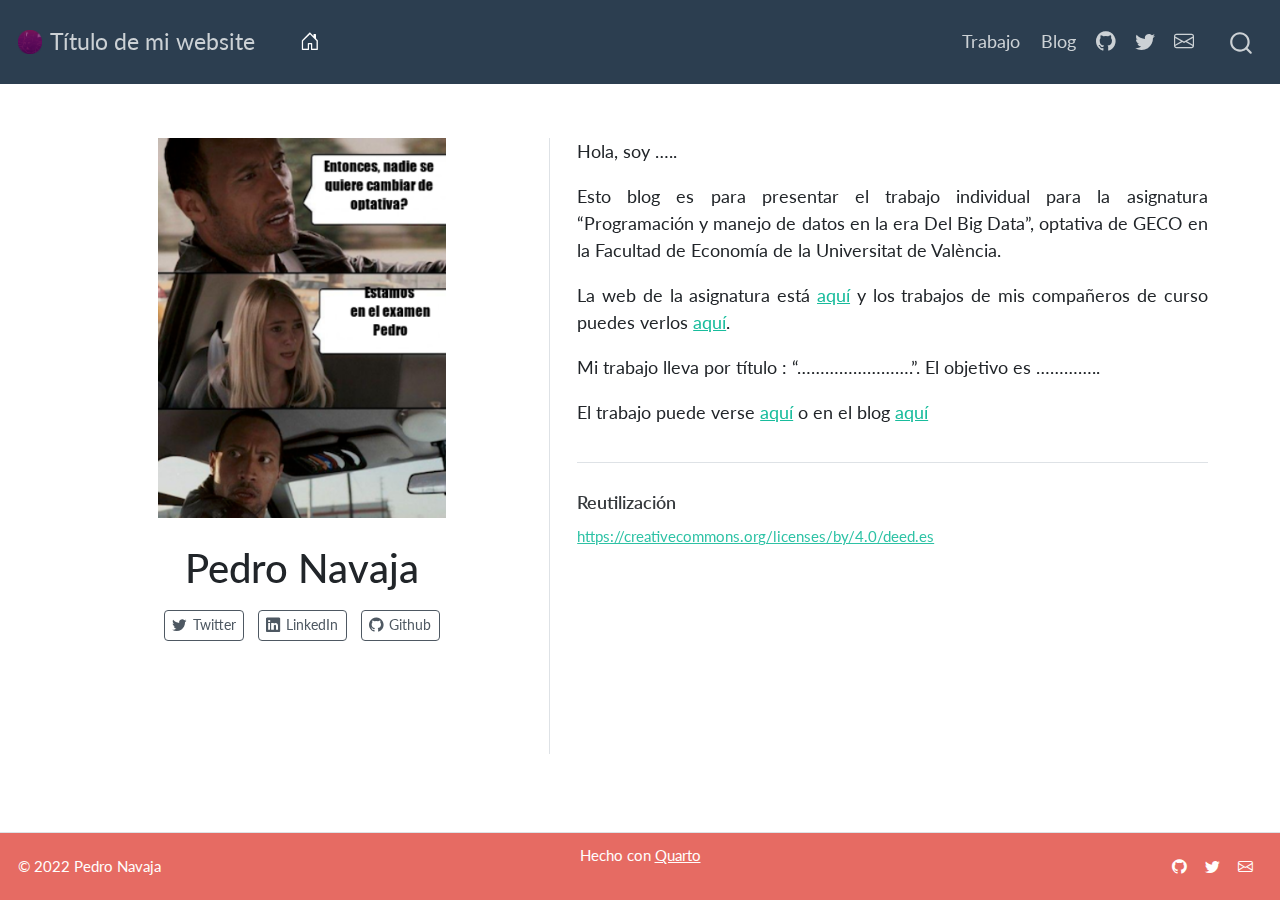
<file: docs/index.html>
<!DOCTYPE html>
<html xmlns="http://www.w3.org/1999/xhtml" lang="es" xml:lang="es"><head>

<meta charset="utf-8">
<meta name="generator" content="quarto-1.2.269">

<meta name="viewport" content="width=device-width, initial-scale=1.0, user-scalable=yes">


<title>Título de mi website - Pedro Navaja</title>
<style>
code{white-space: pre-wrap;}
span.smallcaps{font-variant: small-caps;}
div.columns{display: flex; gap: min(4vw, 1.5em);}
div.column{flex: auto; overflow-x: auto;}
div.hanging-indent{margin-left: 1.5em; text-indent: -1.5em;}
ul.task-list{list-style: none;}
ul.task-list li input[type="checkbox"] {
  width: 0.8em;
  margin: 0 0.8em 0.2em -1.6em;
  vertical-align: middle;
}
</style>


<script src="site_libs/quarto-nav/quarto-nav.js"></script>
<script src="site_libs/quarto-nav/headroom.min.js"></script>
<script src="site_libs/clipboard/clipboard.min.js"></script>
<script src="site_libs/quarto-search/autocomplete.umd.js"></script>
<script src="site_libs/quarto-search/fuse.min.js"></script>
<script src="site_libs/quarto-search/quarto-search.js"></script>
<meta name="quarto:offset" content="./">
<link href="./my_favicon.png" rel="icon" type="image/png">
<script src="site_libs/quarto-html/quarto.js"></script>
<script src="site_libs/quarto-html/popper.min.js"></script>
<script src="site_libs/quarto-html/tippy.umd.min.js"></script>
<link href="site_libs/quarto-html/tippy.css" rel="stylesheet">
<link href="site_libs/quarto-html/quarto-syntax-highlighting.css" rel="stylesheet" id="quarto-text-highlighting-styles">
<script src="site_libs/bootstrap/bootstrap.min.js"></script>
<link href="site_libs/bootstrap/bootstrap-icons.css" rel="stylesheet">
<link href="site_libs/bootstrap/bootstrap.min.css" rel="stylesheet" id="quarto-bootstrap" data-mode="light">
<script id="quarto-search-options" type="application/json">{
  "location": "navbar",
  "copy-button": true,
  "collapse-after": 3,
  "panel-placement": "end",
  "type": "overlay",
  "limit": 20,
  "language": {
    "search-no-results-text": "Sin resultados",
    "search-matching-documents-text": "documentos encontrados",
    "search-copy-link-title": "Copiar el enlace en la búsqueda",
    "search-hide-matches-text": "Ocultar resultados adicionales",
    "search-more-match-text": "resultado adicional en este documento",
    "search-more-matches-text": "resultados adicionales en este documento",
    "search-clear-button-title": "Borrar",
    "search-detached-cancel-button-title": "Cancelar",
    "search-submit-button-title": "Enviar"
  }
}</script>


<link rel="stylesheet" href="my_styles.css">
</head>

<body class="nav-fixed">

<div id="quarto-search-results"></div>
  <header id="quarto-header" class="headroom fixed-top">
    <nav class="navbar navbar-expand-lg navbar-dark ">
      <div class="navbar-container container-fluid">
      <div class="navbar-brand-container">
    <a href="./index.html" class="navbar-brand navbar-brand-logo">
    <img src="./my_favicon.png" alt="" class="navbar-logo">
    </a>
    <a class="navbar-brand" href="./index.html">
    <span class="navbar-title">Título de mi website</span>
    </a>
  </div>
          <button class="navbar-toggler" type="button" data-bs-toggle="collapse" data-bs-target="#navbarCollapse" aria-controls="navbarCollapse" aria-expanded="false" aria-label="Toggle navigation" onclick="if (window.quartoToggleHeadroom) { window.quartoToggleHeadroom(); }">
  <span class="navbar-toggler-icon"></span>
</button>
          <div class="collapse navbar-collapse" id="navbarCollapse">
            <ul class="navbar-nav navbar-nav-scroll me-auto">
  <li class="nav-item compact">
    <a class="nav-link active" href="./index.html" aria-current="page"><i class="bi bi-house-door" role="img">
</i> 
 <span class="menu-text"></span></a>
  </li>  
</ul>
            <ul class="navbar-nav navbar-nav-scroll ms-auto">
  <li class="nav-item">
    <a class="nav-link" href="./my_trabajo_BigData.html">
 <span class="menu-text">Trabajo</span></a>
  </li>  
  <li class="nav-item">
    <a class="nav-link" href="./blog.html">
 <span class="menu-text">Blog</span></a>
  </li>  
  <li class="nav-item compact">
    <a class="nav-link" href="https://github.com/<tu-usuario-github>"><i class="bi bi-github" role="img">
</i> 
 <span class="menu-text"></span></a>
  </li>  
  <li class="nav-item compact">
    <a class="nav-link" href="https://twitter.com/<tu-usuario-twitter>"><i class="bi bi-twitter" role="img">
</i> 
 <span class="menu-text"></span></a>
  </li>  
  <li class="nav-item compact">
    <a class="nav-link" href="mailto:<tu-mail@alumni.uv.es>"><i class="bi bi-envelope" role="img">
</i> 
 <span class="menu-text"></span></a>
  </li>  
</ul>
              <div id="quarto-search" class="" title="Search"></div>
          </div> <!-- /navcollapse -->
      </div> <!-- /container-fluid -->
    </nav>
</header>
<!-- content -->
<div id="quarto-content" class="quarto-container page-columns page-rows-contents page-layout-full page-navbar">
<!-- sidebar -->
<!-- margin-sidebar -->
    
<!-- main -->
<div class="quarto-about-trestles column-page">
  <div class="about-entity">
    <img src="my_foto.png" class="about-image
  rectangle " style="width: 16em;">
<header id="title-block-header" class="quarto-title-block default">
<div class="quarto-title">
<h1 class="title">Pedro Navaja</h1>
</div>
<div class="quarto-title-meta">
  </div>
</header>
    <div class="about-links">
  <a href="https://twitter.com/<tu-usuario-twitter>" class="about-link">
    <i class="bi bi-twitter"></i>
     <span class="about-link-text">Twitter</span>
  </a>
  <a href="https://linkedin.com/<tu-usuario-Linkedin>" class="about-link">
    <i class="bi bi-linkedin"></i>
     <span class="about-link-text">LinkedIn</span>
  </a>
  <a href="https://github.com/<tu-usuario-github>" class="about-link">
    <i class="bi bi-github"></i>
     <span class="about-link-text">Github</span>
  </a>
</div>
  </div>
  <div class="about-contents"><main class="content column-page" id="quarto-document-content">
<p>Hola, soy …..</p>
<p>Esto blog es para presentar el trabajo individual para la asignatura “Programación y manejo de datos en la era Del Big Data”, optativa de GECO en la Facultad de Economía de la Universitat de València.</p>
<p>La web de la asignatura está <a href="https://perezp44.github.io/intro-ds-22-23-web/" target="_blank">aquí</a> y los trabajos de mis compañeros de curso puedes verlos <a href="https://perezp44.github.io/intro-ds-22-23-web/07-trabajos_2022-23.html" target="_blank">aquí</a>.</p>
<p>Mi trabajo lleva por título : “…………………….”. El objetivo es …………..</p>
<p>El trabajo puede verse <a href="my_trabajo_BigData.html">aquí</a> o en el blog <a href="./posts/post_01_pinguinos.html">aquí</a></p>


<div id="quarto-appendix" class="default"><section class="quarto-appendix-contents"><h2 class="anchored quarto-appendix-heading">Reutilización</h2><div quarto-reuse="quarto-reuse" class="quarto-appendix-contents"><a rel="license" href="https://creativecommons.org/licenses/by/4.0/deed.es">https://creativecommons.org/licenses/by/4.0/deed.es</a></div></section></div></main></div>
</div>
 <!-- /main -->
<script id="quarto-html-after-body" type="application/javascript">
window.document.addEventListener("DOMContentLoaded", function (event) {
  const toggleBodyColorMode = (bsSheetEl) => {
    const mode = bsSheetEl.getAttribute("data-mode");
    const bodyEl = window.document.querySelector("body");
    if (mode === "dark") {
      bodyEl.classList.add("quarto-dark");
      bodyEl.classList.remove("quarto-light");
    } else {
      bodyEl.classList.add("quarto-light");
      bodyEl.classList.remove("quarto-dark");
    }
  }
  const toggleBodyColorPrimary = () => {
    const bsSheetEl = window.document.querySelector("link#quarto-bootstrap");
    if (bsSheetEl) {
      toggleBodyColorMode(bsSheetEl);
    }
  }
  toggleBodyColorPrimary();  
  const clipboard = new window.ClipboardJS('.code-copy-button', {
    target: function(trigger) {
      return trigger.previousElementSibling;
    }
  });
  clipboard.on('success', function(e) {
    // button target
    const button = e.trigger;
    // don't keep focus
    button.blur();
    // flash "checked"
    button.classList.add('code-copy-button-checked');
    var currentTitle = button.getAttribute("title");
    button.setAttribute("title", "Copiado");
    let tooltip;
    if (window.bootstrap) {
      button.setAttribute("data-bs-toggle", "tooltip");
      button.setAttribute("data-bs-placement", "left");
      button.setAttribute("data-bs-title", "Copiado");
      tooltip = new bootstrap.Tooltip(button, 
        { trigger: "manual", 
          customClass: "code-copy-button-tooltip",
          offset: [0, -8]});
      tooltip.show();    
    }
    setTimeout(function() {
      if (tooltip) {
        tooltip.hide();
        button.removeAttribute("data-bs-title");
        button.removeAttribute("data-bs-toggle");
        button.removeAttribute("data-bs-placement");
      }
      button.setAttribute("title", currentTitle);
      button.classList.remove('code-copy-button-checked');
    }, 1000);
    // clear code selection
    e.clearSelection();
  });
  function tippyHover(el, contentFn) {
    const config = {
      allowHTML: true,
      content: contentFn,
      maxWidth: 500,
      delay: 100,
      arrow: false,
      appendTo: function(el) {
          return el.parentElement;
      },
      interactive: true,
      interactiveBorder: 10,
      theme: 'quarto',
      placement: 'bottom-start'
    };
    window.tippy(el, config); 
  }
  const noterefs = window.document.querySelectorAll('a[role="doc-noteref"]');
  for (var i=0; i<noterefs.length; i++) {
    const ref = noterefs[i];
    tippyHover(ref, function() {
      // use id or data attribute instead here
      let href = ref.getAttribute('data-footnote-href') || ref.getAttribute('href');
      try { href = new URL(href).hash; } catch {}
      const id = href.replace(/^#\/?/, "");
      const note = window.document.getElementById(id);
      return note.innerHTML;
    });
  }
  const findCites = (el) => {
    const parentEl = el.parentElement;
    if (parentEl) {
      const cites = parentEl.dataset.cites;
      if (cites) {
        return {
          el,
          cites: cites.split(' ')
        };
      } else {
        return findCites(el.parentElement)
      }
    } else {
      return undefined;
    }
  };
  var bibliorefs = window.document.querySelectorAll('a[role="doc-biblioref"]');
  for (var i=0; i<bibliorefs.length; i++) {
    const ref = bibliorefs[i];
    const citeInfo = findCites(ref);
    if (citeInfo) {
      tippyHover(citeInfo.el, function() {
        var popup = window.document.createElement('div');
        citeInfo.cites.forEach(function(cite) {
          var citeDiv = window.document.createElement('div');
          citeDiv.classList.add('hanging-indent');
          citeDiv.classList.add('csl-entry');
          var biblioDiv = window.document.getElementById('ref-' + cite);
          if (biblioDiv) {
            citeDiv.innerHTML = biblioDiv.innerHTML;
          }
          popup.appendChild(citeDiv);
        });
        return popup.innerHTML;
      });
    }
  }
});
</script>
</div> <!-- /content -->
<footer class="footer">
  <div class="nav-footer">
    <div class="nav-footer-left">© 2022 Pedro Navaja</div>   
      <div class="nav-footer-center">Hecho con <a href="https://quarto.org">Quarto</a></div>
    <div class="nav-footer-right">
      <ul class="footer-items list-unstyled">
    <li class="nav-item compact">
    <a class="nav-link" href="https://github.com/<tu-usuario-github>">
      <i class="bi bi-github" role="img">
</i> 
    </a>
  </li>  
    <li class="nav-item compact">
    <a class="nav-link" href="https://twitter.com/<tu-usuario-twitter>">
      <i class="bi bi-twitter" role="img">
</i> 
    </a>
  </li>  
    <li class="nav-item compact">
    <a class="nav-link" href="mailto:<tu-mail>@alumni.uv.es">
      <i class="bi bi-envelope" role="img">
</i> 
    </a>
  </li>  
</ul>
    </div>
  </div>
</footer>



</body></html>
</file>
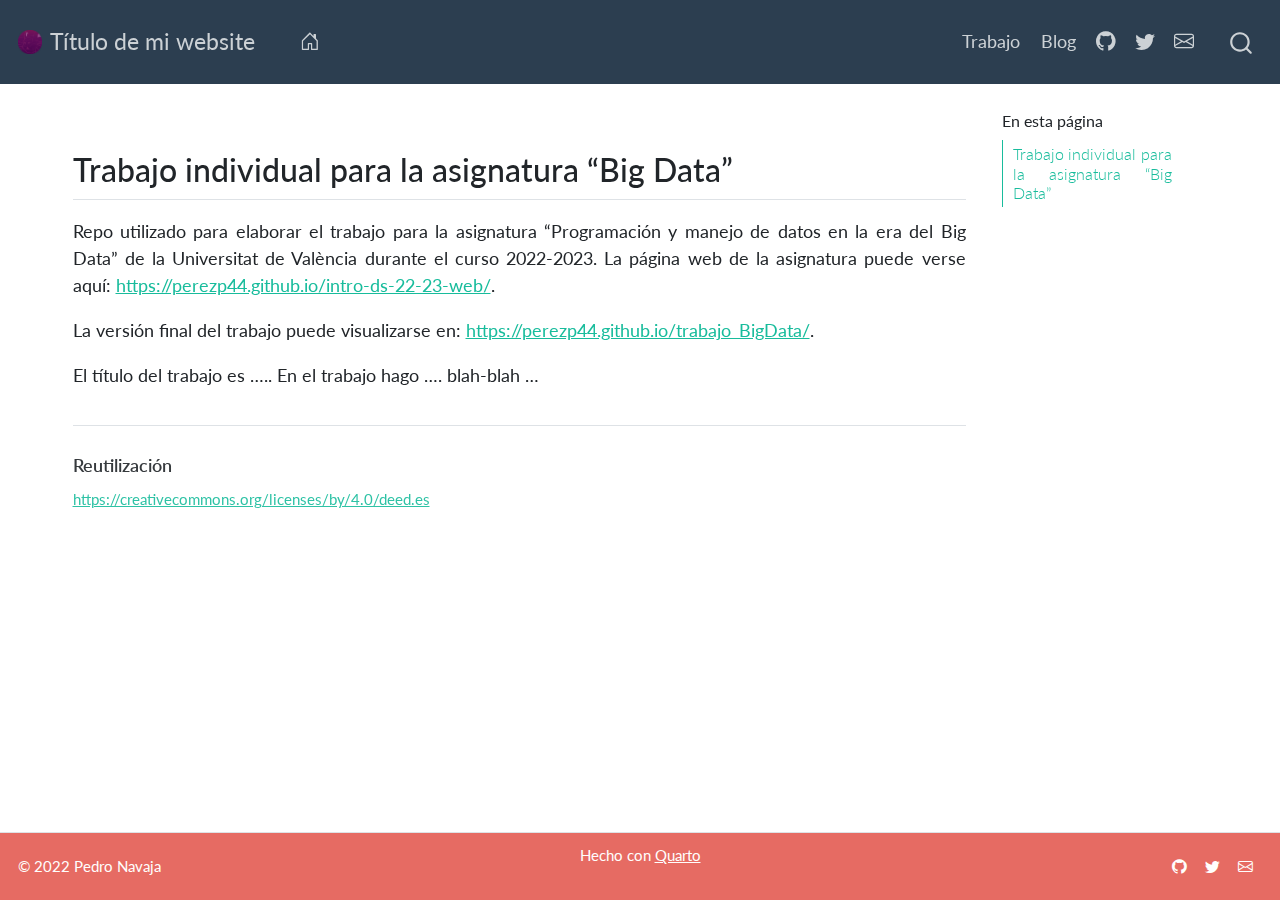
<file: docs/Readme.html>
<!DOCTYPE html>
<html xmlns="http://www.w3.org/1999/xhtml" lang="es" xml:lang="es"><head>

<meta charset="utf-8">
<meta name="generator" content="quarto-1.2.269">

<meta name="viewport" content="width=device-width, initial-scale=1.0, user-scalable=yes">


<title>Título de mi website – readme</title>
<style>
code{white-space: pre-wrap;}
span.smallcaps{font-variant: small-caps;}
div.columns{display: flex; gap: min(4vw, 1.5em);}
div.column{flex: auto; overflow-x: auto;}
div.hanging-indent{margin-left: 1.5em; text-indent: -1.5em;}
ul.task-list{list-style: none;}
ul.task-list li input[type="checkbox"] {
  width: 0.8em;
  margin: 0 0.8em 0.2em -1.6em;
  vertical-align: middle;
}
</style>


<script src="site_libs/quarto-nav/quarto-nav.js"></script>
<script src="site_libs/quarto-nav/headroom.min.js"></script>
<script src="site_libs/clipboard/clipboard.min.js"></script>
<script src="site_libs/quarto-search/autocomplete.umd.js"></script>
<script src="site_libs/quarto-search/fuse.min.js"></script>
<script src="site_libs/quarto-search/quarto-search.js"></script>
<meta name="quarto:offset" content="./">
<link href="./my_favicon.png" rel="icon" type="image/png">
<script src="site_libs/quarto-html/quarto.js"></script>
<script src="site_libs/quarto-html/popper.min.js"></script>
<script src="site_libs/quarto-html/tippy.umd.min.js"></script>
<script src="site_libs/quarto-html/anchor.min.js"></script>
<link href="site_libs/quarto-html/tippy.css" rel="stylesheet">
<link href="site_libs/quarto-html/quarto-syntax-highlighting.css" rel="stylesheet" id="quarto-text-highlighting-styles">
<script src="site_libs/bootstrap/bootstrap.min.js"></script>
<link href="site_libs/bootstrap/bootstrap-icons.css" rel="stylesheet">
<link href="site_libs/bootstrap/bootstrap.min.css" rel="stylesheet" id="quarto-bootstrap" data-mode="light">
<script id="quarto-search-options" type="application/json">{
  "location": "navbar",
  "copy-button": true,
  "collapse-after": 3,
  "panel-placement": "end",
  "type": "overlay",
  "limit": 20,
  "language": {
    "search-no-results-text": "Sin resultados",
    "search-matching-documents-text": "documentos encontrados",
    "search-copy-link-title": "Copiar el enlace en la búsqueda",
    "search-hide-matches-text": "Ocultar resultados adicionales",
    "search-more-match-text": "resultado adicional en este documento",
    "search-more-matches-text": "resultados adicionales en este documento",
    "search-clear-button-title": "Borrar",
    "search-detached-cancel-button-title": "Cancelar",
    "search-submit-button-title": "Enviar"
  }
}</script>


<link rel="stylesheet" href="my_styles.css">
</head>

<body class="nav-fixed">

<div id="quarto-search-results"></div>
  <header id="quarto-header" class="headroom fixed-top">
    <nav class="navbar navbar-expand-lg navbar-dark ">
      <div class="navbar-container container-fluid">
      <div class="navbar-brand-container">
    <a href="./index.html" class="navbar-brand navbar-brand-logo">
    <img src="./my_favicon.png" alt="" class="navbar-logo">
    </a>
    <a class="navbar-brand" href="./index.html">
    <span class="navbar-title">Título de mi website</span>
    </a>
  </div>
          <button class="navbar-toggler" type="button" data-bs-toggle="collapse" data-bs-target="#navbarCollapse" aria-controls="navbarCollapse" aria-expanded="false" aria-label="Toggle navigation" onclick="if (window.quartoToggleHeadroom) { window.quartoToggleHeadroom(); }">
  <span class="navbar-toggler-icon"></span>
</button>
          <div class="collapse navbar-collapse" id="navbarCollapse">
            <ul class="navbar-nav navbar-nav-scroll me-auto">
  <li class="nav-item compact">
    <a class="nav-link" href="./index.html"><i class="bi bi-house-door" role="img">
</i> 
 <span class="menu-text"></span></a>
  </li>  
</ul>
            <ul class="navbar-nav navbar-nav-scroll ms-auto">
  <li class="nav-item">
    <a class="nav-link" href="./my_trabajo_BigData.html">
 <span class="menu-text">Trabajo</span></a>
  </li>  
  <li class="nav-item">
    <a class="nav-link" href="./blog.html">
 <span class="menu-text">Blog</span></a>
  </li>  
  <li class="nav-item compact">
    <a class="nav-link" href="https://github.com/<tu-usuario-github>"><i class="bi bi-github" role="img">
</i> 
 <span class="menu-text"></span></a>
  </li>  
  <li class="nav-item compact">
    <a class="nav-link" href="https://twitter.com/<tu-usuario-twitter>"><i class="bi bi-twitter" role="img">
</i> 
 <span class="menu-text"></span></a>
  </li>  
  <li class="nav-item compact">
    <a class="nav-link" href="mailto:<tu-mail@alumni.uv.es>"><i class="bi bi-envelope" role="img">
</i> 
 <span class="menu-text"></span></a>
  </li>  
</ul>
              <div id="quarto-search" class="" title="Search"></div>
          </div> <!-- /navcollapse -->
      </div> <!-- /container-fluid -->
    </nav>
</header>
<!-- content -->
<div id="quarto-content" class="quarto-container page-columns page-rows-contents page-layout-full page-navbar">
<!-- sidebar -->
<!-- margin-sidebar -->
    <div id="quarto-margin-sidebar" class="sidebar margin-sidebar">
        <nav id="TOC" role="doc-toc" class="toc-active">
    <h2 id="toc-title">En esta página</h2>
   
  <ul>
  <li><a href="#trabajo-individual-para-la-asignatura-big-data" id="toc-trabajo-individual-para-la-asignatura-big-data" class="nav-link active" data-scroll-target="#trabajo-individual-para-la-asignatura-big-data">Trabajo individual para la asignatura “Big Data”</a></li>
  </ul>
</nav>
    </div>
<!-- main -->
<main class="content column-page-left" id="quarto-document-content">



<section id="trabajo-individual-para-la-asignatura-big-data" class="level2">
<h2 class="anchored" data-anchor-id="trabajo-individual-para-la-asignatura-big-data">Trabajo individual para la asignatura “Big Data”</h2>
<!-- El párrafo de abajo has de dejarlo tal cual. NO HAS DE CAMBIAR NADA!!-->
<p>Repo utilizado para elaborar el trabajo para la asignatura “Programación y manejo de datos en la era del Big Data” de la Universitat de València durante el curso 2022-2023. La página web de la asignatura puede verse aquí: <a href="https://perezp44.github.io/intro-ds-22-23-web/" class="uri">https://perezp44.github.io/intro-ds-22-23-web/</a>.</p>
<!-- En la linea de abajo TIENES QUE SUSTITUIR "perezp44" por tu usuario de Github-->
<p>La versión final del trabajo puede visualizarse en: <a href="https://perezp44.github.io/trabajo_BigData/" class="uri">https://perezp44.github.io/trabajo_BigData/</a>.</p>
<!-- Abajo podéis escribir lo que queráis, igual un resumen del trabajo, o ..., o ... pero al menos, creo que tienes que poner el título del trabajo y posiblemente tu nombre. Algo que explique porque está el repo en Github-->
<p>El título del trabajo es ….. En el trabajo hago …. blah-blah …</p>
<!-- Finalmente, ACÚERDATE de que cuando hayas hecho los cambios y hayas dejado este archivo como te guste más, TIENES que knittearlo para que los cambios se actualicen en el fichero Readme.md, que es el que finalmente se visualizará en Github. El fichero Readme.md no has de editarlo a mano, sale de knittear Readme.Rmd-->


</section>

<div id="quarto-appendix" class="default"><section class="quarto-appendix-contents"><h2 class="anchored quarto-appendix-heading">Reutilización</h2><div quarto-reuse="quarto-reuse" class="quarto-appendix-contents"><a rel="license" href="https://creativecommons.org/licenses/by/4.0/deed.es">https://creativecommons.org/licenses/by/4.0/deed.es</a></div></section></div></main> <!-- /main -->
<script id="quarto-html-after-body" type="application/javascript">
window.document.addEventListener("DOMContentLoaded", function (event) {
  const toggleBodyColorMode = (bsSheetEl) => {
    const mode = bsSheetEl.getAttribute("data-mode");
    const bodyEl = window.document.querySelector("body");
    if (mode === "dark") {
      bodyEl.classList.add("quarto-dark");
      bodyEl.classList.remove("quarto-light");
    } else {
      bodyEl.classList.add("quarto-light");
      bodyEl.classList.remove("quarto-dark");
    }
  }
  const toggleBodyColorPrimary = () => {
    const bsSheetEl = window.document.querySelector("link#quarto-bootstrap");
    if (bsSheetEl) {
      toggleBodyColorMode(bsSheetEl);
    }
  }
  toggleBodyColorPrimary();  
  const icon = "";
  const anchorJS = new window.AnchorJS();
  anchorJS.options = {
    placement: 'right',
    icon: icon
  };
  anchorJS.add('.anchored');
  const clipboard = new window.ClipboardJS('.code-copy-button', {
    target: function(trigger) {
      return trigger.previousElementSibling;
    }
  });
  clipboard.on('success', function(e) {
    // button target
    const button = e.trigger;
    // don't keep focus
    button.blur();
    // flash "checked"
    button.classList.add('code-copy-button-checked');
    var currentTitle = button.getAttribute("title");
    button.setAttribute("title", "Copiado");
    let tooltip;
    if (window.bootstrap) {
      button.setAttribute("data-bs-toggle", "tooltip");
      button.setAttribute("data-bs-placement", "left");
      button.setAttribute("data-bs-title", "Copiado");
      tooltip = new bootstrap.Tooltip(button, 
        { trigger: "manual", 
          customClass: "code-copy-button-tooltip",
          offset: [0, -8]});
      tooltip.show();    
    }
    setTimeout(function() {
      if (tooltip) {
        tooltip.hide();
        button.removeAttribute("data-bs-title");
        button.removeAttribute("data-bs-toggle");
        button.removeAttribute("data-bs-placement");
      }
      button.setAttribute("title", currentTitle);
      button.classList.remove('code-copy-button-checked');
    }, 1000);
    // clear code selection
    e.clearSelection();
  });
  function tippyHover(el, contentFn) {
    const config = {
      allowHTML: true,
      content: contentFn,
      maxWidth: 500,
      delay: 100,
      arrow: false,
      appendTo: function(el) {
          return el.parentElement;
      },
      interactive: true,
      interactiveBorder: 10,
      theme: 'quarto',
      placement: 'bottom-start'
    };
    window.tippy(el, config); 
  }
  const noterefs = window.document.querySelectorAll('a[role="doc-noteref"]');
  for (var i=0; i<noterefs.length; i++) {
    const ref = noterefs[i];
    tippyHover(ref, function() {
      // use id or data attribute instead here
      let href = ref.getAttribute('data-footnote-href') || ref.getAttribute('href');
      try { href = new URL(href).hash; } catch {}
      const id = href.replace(/^#\/?/, "");
      const note = window.document.getElementById(id);
      return note.innerHTML;
    });
  }
  const findCites = (el) => {
    const parentEl = el.parentElement;
    if (parentEl) {
      const cites = parentEl.dataset.cites;
      if (cites) {
        return {
          el,
          cites: cites.split(' ')
        };
      } else {
        return findCites(el.parentElement)
      }
    } else {
      return undefined;
    }
  };
  var bibliorefs = window.document.querySelectorAll('a[role="doc-biblioref"]');
  for (var i=0; i<bibliorefs.length; i++) {
    const ref = bibliorefs[i];
    const citeInfo = findCites(ref);
    if (citeInfo) {
      tippyHover(citeInfo.el, function() {
        var popup = window.document.createElement('div');
        citeInfo.cites.forEach(function(cite) {
          var citeDiv = window.document.createElement('div');
          citeDiv.classList.add('hanging-indent');
          citeDiv.classList.add('csl-entry');
          var biblioDiv = window.document.getElementById('ref-' + cite);
          if (biblioDiv) {
            citeDiv.innerHTML = biblioDiv.innerHTML;
          }
          popup.appendChild(citeDiv);
        });
        return popup.innerHTML;
      });
    }
  }
});
</script>
</div> <!-- /content -->
<footer class="footer">
  <div class="nav-footer">
    <div class="nav-footer-left">© 2022 Pedro Navaja</div>   
      <div class="nav-footer-center">Hecho con <a href="https://quarto.org">Quarto</a></div>
    <div class="nav-footer-right">
      <ul class="footer-items list-unstyled">
    <li class="nav-item compact">
    <a class="nav-link" href="https://github.com/<tu-usuario-github>">
      <i class="bi bi-github" role="img">
</i> 
    </a>
  </li>  
    <li class="nav-item compact">
    <a class="nav-link" href="https://twitter.com/<tu-usuario-twitter>">
      <i class="bi bi-twitter" role="img">
</i> 
    </a>
  </li>  
    <li class="nav-item compact">
    <a class="nav-link" href="mailto:<tu-mail>@alumni.uv.es">
      <i class="bi bi-envelope" role="img">
</i> 
    </a>
  </li>  
</ul>
    </div>
  </div>
</footer>



</body></html>
</file>
<file: docs/site_libs/quarto-html/tippy.css>
.tippy-box[data-animation=fade][data-state=hidden]{opacity:0}[data-tippy-root]{max-width:calc(100vw - 10px)}.tippy-box{position:relative;background-color:#333;color:#fff;border-radius:4px;font-size:14px;line-height:1.4;white-space:normal;outline:0;transition-property:transform,visibility,opacity}.tippy-box[data-placement^=top]>.tippy-arrow{bottom:0}.tippy-box[data-placement^=top]>.tippy-arrow:before{bottom:-7px;left:0;border-width:8px 8px 0;border-top-color:initial;transform-origin:center top}.tippy-box[data-placement^=bottom]>.tippy-arrow{top:0}.tippy-box[data-placement^=bottom]>.tippy-arrow:before{top:-7px;left:0;border-width:0 8px 8px;border-bottom-color:initial;transform-origin:center bottom}.tippy-box[data-placement^=left]>.tippy-arrow{right:0}.tippy-box[data-placement^=left]>.tippy-arrow:before{border-width:8px 0 8px 8px;border-left-color:initial;right:-7px;transform-origin:center left}.tippy-box[data-placement^=right]>.tippy-arrow{left:0}.tippy-box[data-placement^=right]>.tippy-arrow:before{left:-7px;border-width:8px 8px 8px 0;border-right-color:initial;transform-origin:center right}.tippy-box[data-inertia][data-state=visible]{transition-timing-function:cubic-bezier(.54,1.5,.38,1.11)}.tippy-arrow{width:16px;height:16px;color:#333}.tippy-arrow:before{content:"";position:absolute;border-color:transparent;border-style:solid}.tippy-content{position:relative;padding:5px 9px;z-index:1}
</file>
<file: docs/site_libs/quarto-html/quarto-syntax-highlighting.css>
/* quarto syntax highlight colors */
:root {
  --quarto-hl-ot-color: #d91e18;
  --quarto-hl-at-color: #a55a00;
  --quarto-hl-ss-color: #008000;
  --quarto-hl-an-color: #696969;
  --quarto-hl-fu-color: #06287e;
  --quarto-hl-st-color: #008000;
  --quarto-hl-cf-color: #d91e18;
  --quarto-hl-op-color: #00769e;
  --quarto-hl-er-color: #7928a1;
  --quarto-hl-bn-color: #7928a1;
  --quarto-hl-al-color: #7928a1;
  --quarto-hl-va-color: #a55a00;
  --quarto-hl-bu-color: inherit;
  --quarto-hl-ex-color: inherit;
  --quarto-hl-pp-color: #7928a1;
  --quarto-hl-in-color: #696969;
  --quarto-hl-vs-color: #008000;
  --quarto-hl-wa-color: #696969;
  --quarto-hl-do-color: #696969;
  --quarto-hl-im-color: inherit;
  --quarto-hl-ch-color: #008000;
  --quarto-hl-dt-color: #7928a1;
  --quarto-hl-fl-color: #a55a00;
  --quarto-hl-co-color: #696969;
  --quarto-hl-cv-color: #696969;
  --quarto-hl-cn-color: #d91e18;
  --quarto-hl-sc-color: #00769e;
  --quarto-hl-dv-color: #7928a1;
  --quarto-hl-kw-color: #d91e18;
}

/* other quarto variables */
:root {
  --quarto-font-monospace: SFMono-Regular, Menlo, Monaco, Consolas, "Liberation Mono", "Courier New", monospace;
}

pre > code.sourceCode > span {
  color: #545454;
}

code span {
  color: #545454;
}

code.sourceCode > span {
  color: #545454;
}

div.sourceCode,
div.sourceCode pre.sourceCode {
  color: #545454;
}

code span.ot {
  color: #d91e18;
}

code span.at {
  color: #a55a00;
}

code span.ss {
  color: #008000;
}

code span.an {
  color: #696969;
}

code span.fu {
  color: #06287e;
}

code span.st {
  color: #008000;
}

code span.cf {
  color: #d91e18;
}

code span.op {
  color: #00769e;
}

code span.er {
  color: #7928a1;
}

code span.bn {
  color: #7928a1;
}

code span.al {
  color: #7928a1;
}

code span.va {
  color: #a55a00;
}

code span.pp {
  color: #7928a1;
}

code span.in {
  color: #696969;
}

code span.vs {
  color: #008000;
}

code span.wa {
  color: #696969;
  font-style: italic;
}

code span.do {
  color: #696969;
  font-style: italic;
}

code span.ch {
  color: #008000;
}

code span.dt {
  color: #7928a1;
}

code span.fl {
  color: #a55a00;
}

code span.co {
  color: #696969;
}

code span.cv {
  color: #696969;
  font-style: italic;
}

code span.cn {
  color: #d91e18;
}

code span.sc {
  color: #00769e;
}

code span.dv {
  color: #7928a1;
}

code span.kw {
  color: #d91e18;
}

.prevent-inlining {
  content: "</";
}

/*# sourceMappingURL=debc5d5d77c3f9108843748ff7464032.css.map */
</file>
<file: docs/my_styles.css>
/* css styles */


/* justificar el texto */ 
p, ul, ol {
  text-align: justify; }    
  
  
.rojo {
  color: red;
}

.yellow-background {
  background-color: yellow;
}

.importante {
  color: red;
  background-color: yellow;
}
</file>
